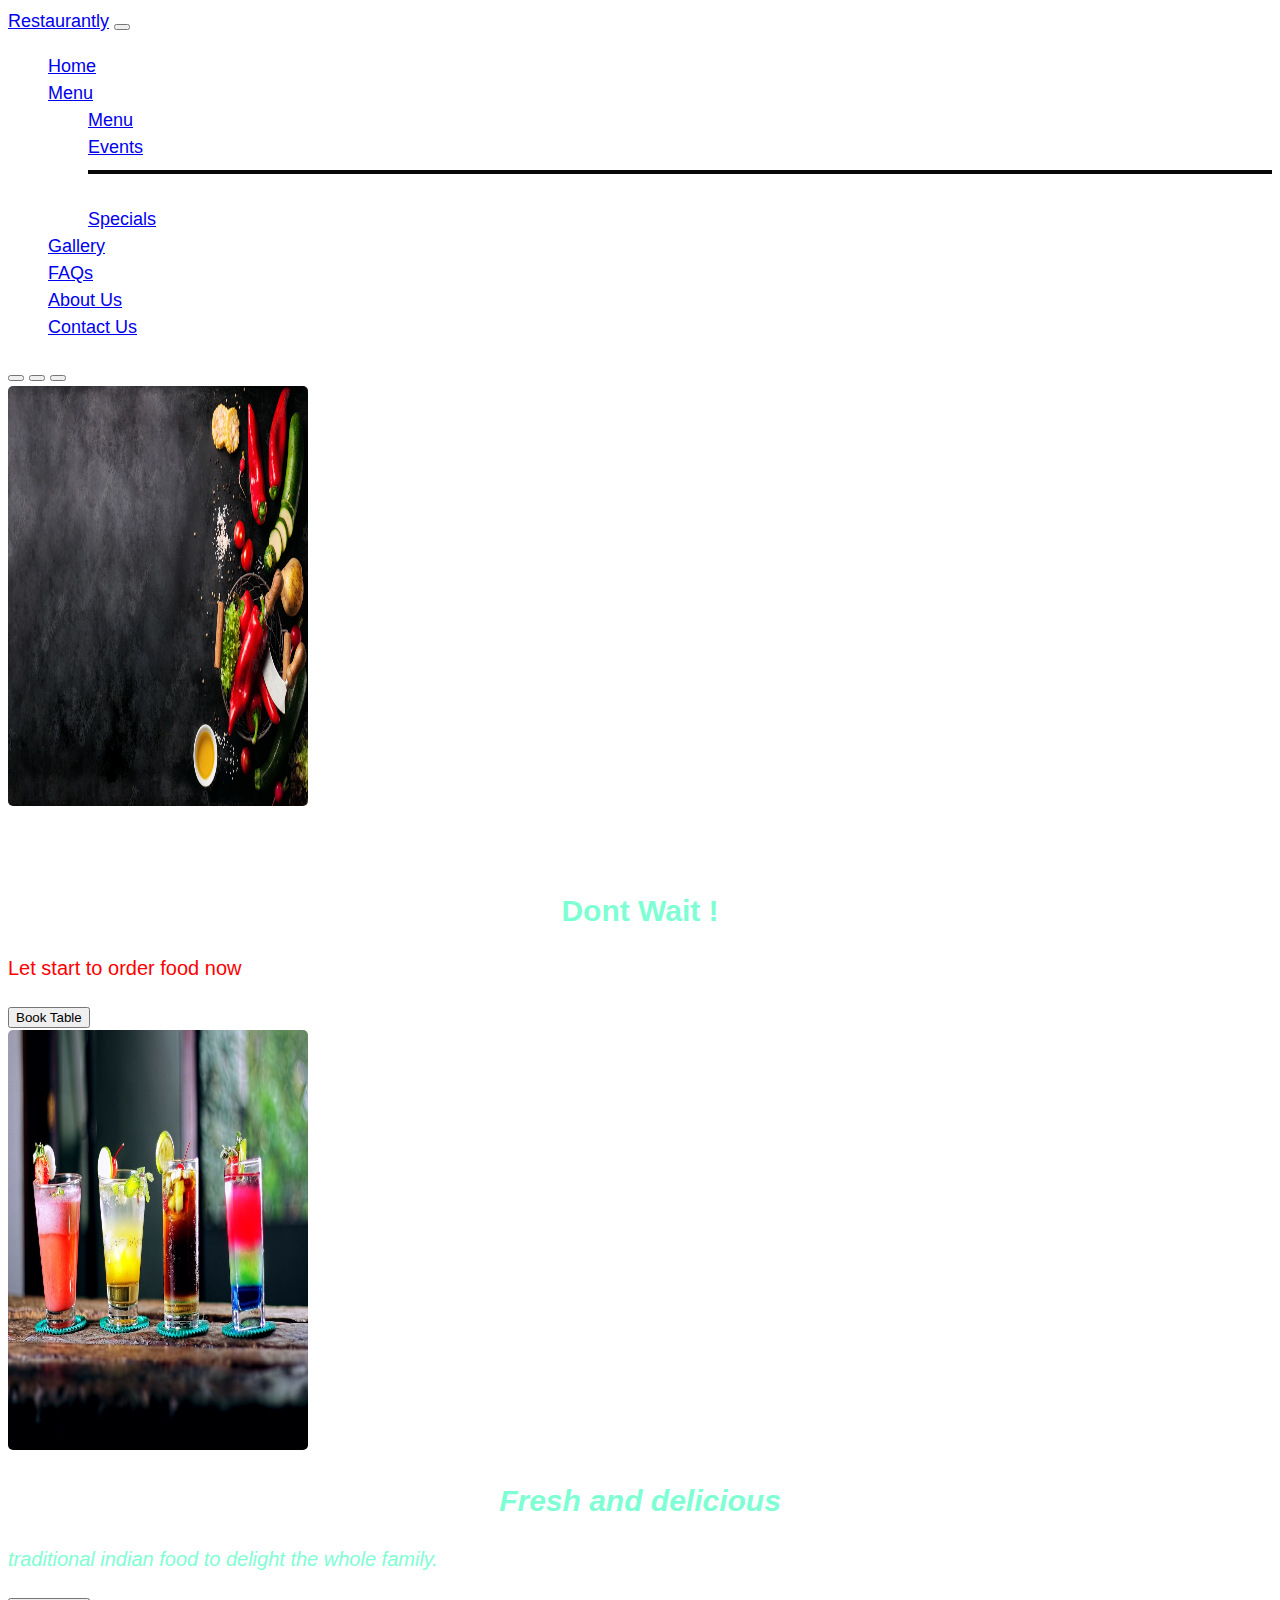
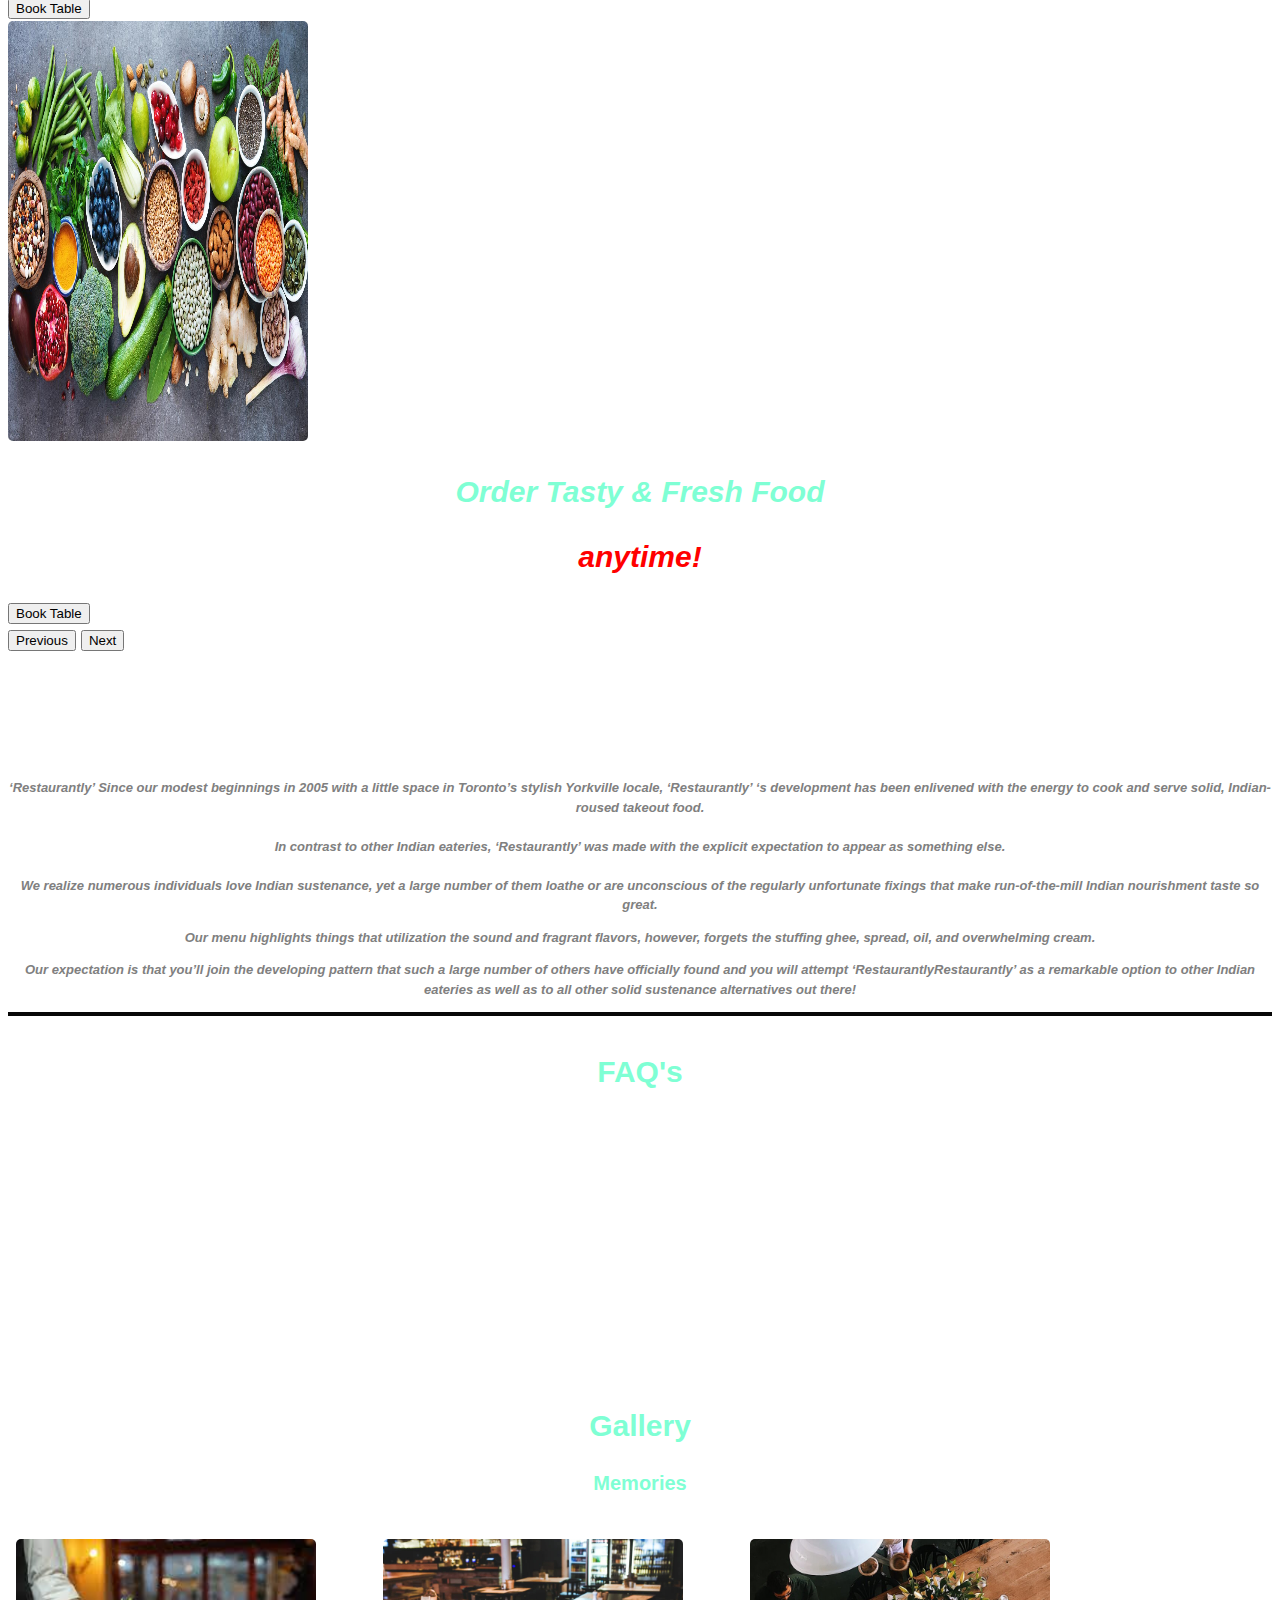
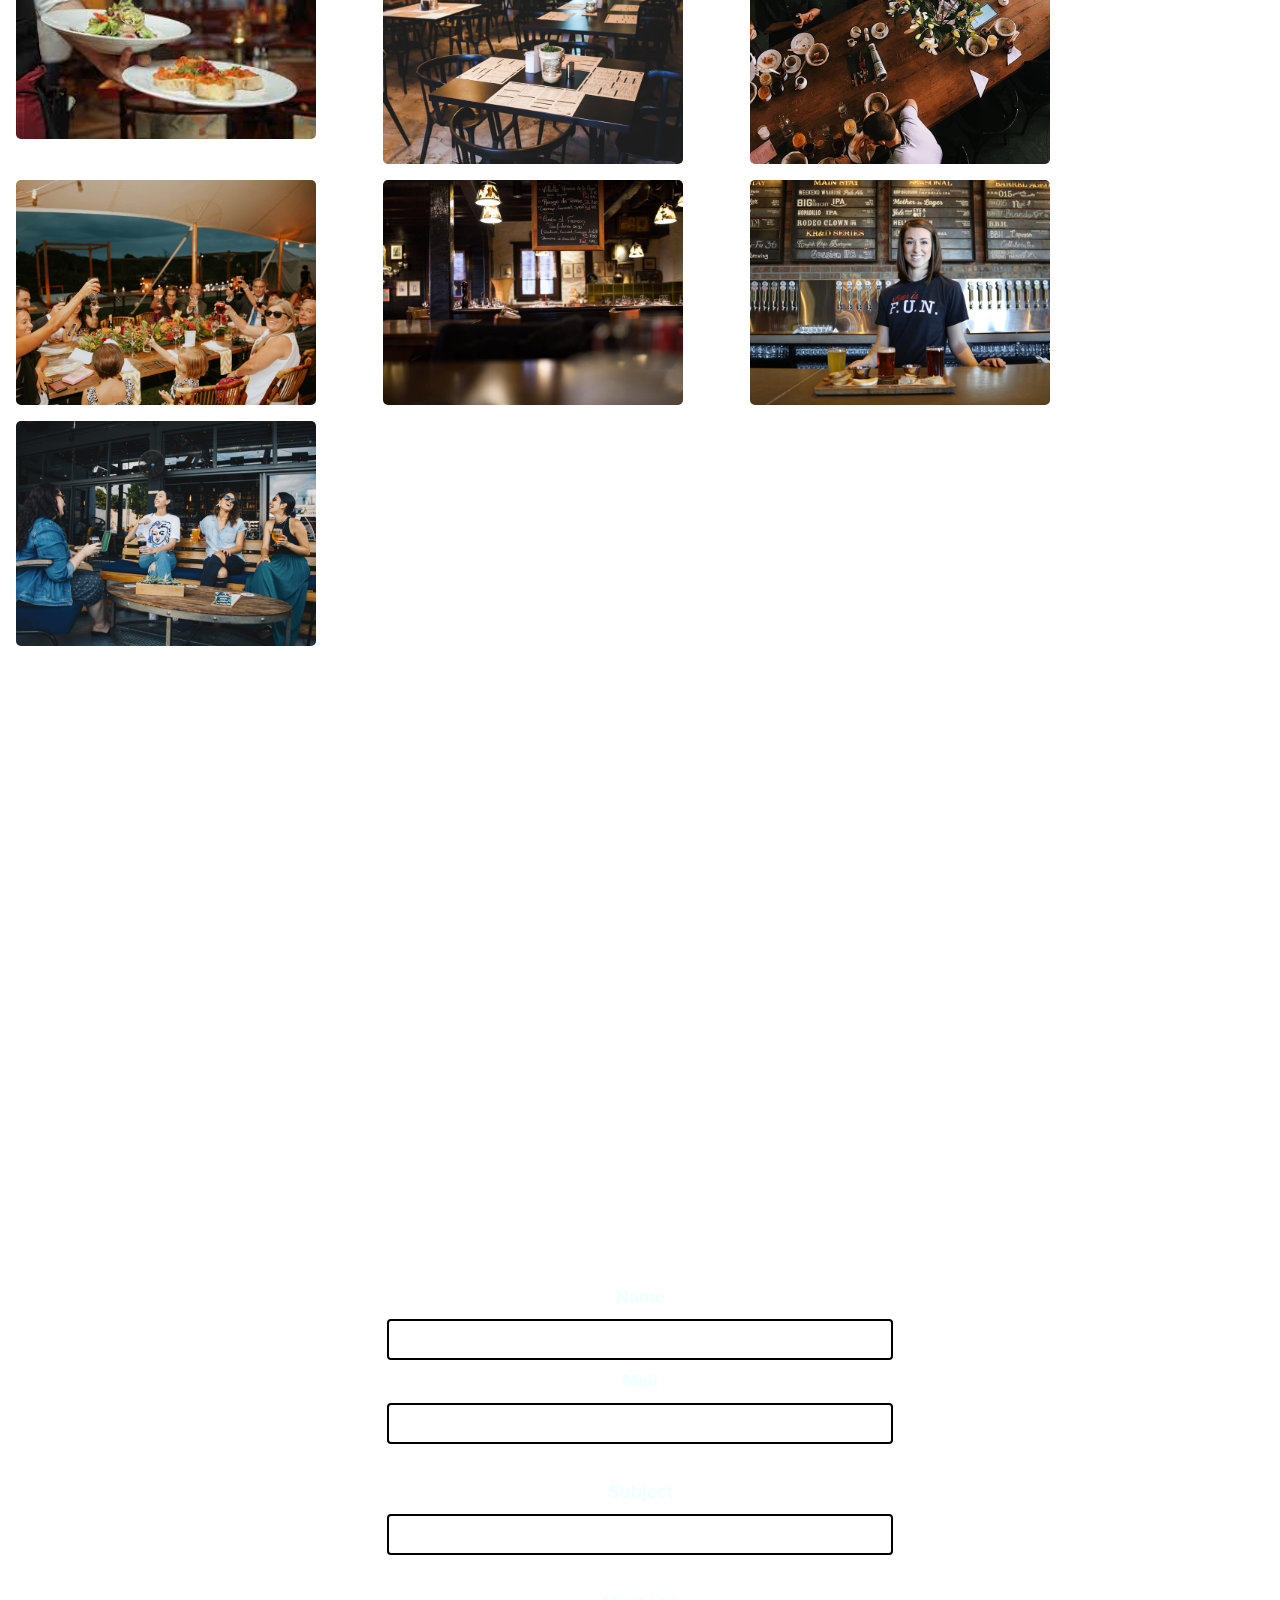
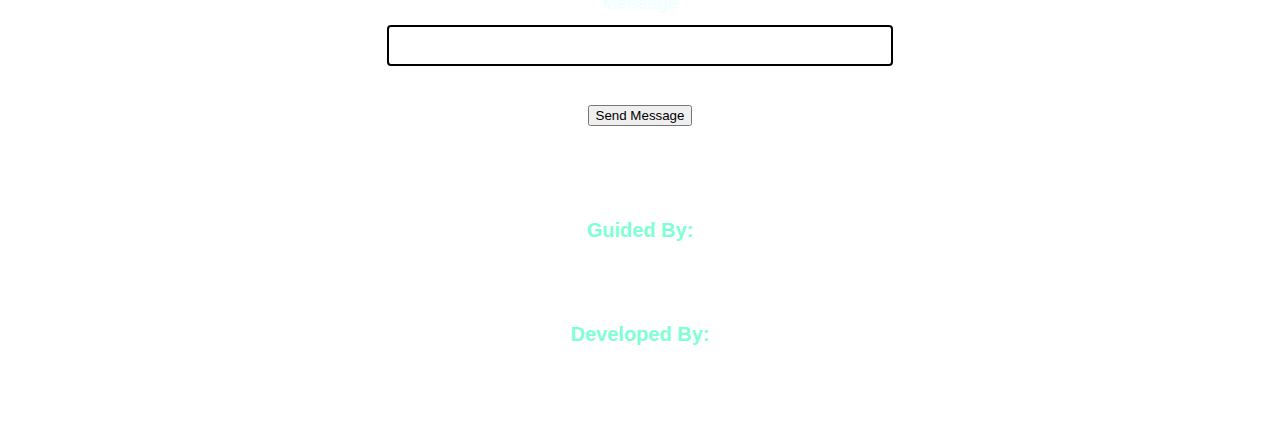
<file: index.html>
<!DOCTYPE html>
<html lang="en">

<head>
  <title>Restaurant website</title>
  <meta charset="utf-8">
  <meta name="viewport" content="width=device-width, initial-scale=1">

  <link href="https://cdn.jsdelivr.net/npm/bootstrap@5.1.3/dist/css/bootstrap.min.css" rel="stylesheet"
    integrity="sha384-1BmE4kWBq78iYhFldvKuhfTAU6auU8tT94WrHftjDbrCEXSU1oBoqyl2QvZ6jIW3" crossorigin="anonymous">

  <link rel="stylesheet" href="./style.css">


  <style>
    .carousel-caption {
      top: 0;
      bottom: auto;
    }

    body {
      background-image: url('./img/food2.jpg');
      background-repeat: no-repeat;
      background-attachment: fixed;
      background-size: 100% 100%;
    }

    input[type=text] {
      width: 40%;
      padding: 12px 12px;
      margin: 8px 0;
      box-sizing: border-box;
      border: 1px solid azure;
      outline: auto;
      text-align: left;
    }

    label {
      color: azure;
    }


    input[type=text]:focus {
      background-color: rgb(96, 98, 98);
      font-weight: bold;
    }


    body {
      background-image: url("https://b.zmtcdn.com/mx-onboarding-hero87f77501659a5656cad54d98e72bf0d81627911821.webp");
    }

    .gal_heading {
      font-size: 24px;
      font-family: Arial, Helvetica, sans-serif;
      text-align: center;
      color: aquamarineo;
    }

    h1 {
      text-align: center;
      color: aquamarine;
      font-size: 30px;

    }

    p {
      font-size: 20px;
      color: aquamarine;
    }

    main {
      margin-centre: 300px;
    }

    .gal {
      display: flex;
      float: left;
      width: 300px;
      padding: 8px;
      padding-right: 59px;
    }

    img {
      width: 300px;
      border-radius: 5px;

    }

    img:hover {
      transform: scale(2, 2);
      transition: 0.01s;
    }
  </style>

</head>

<body>

  <nav class="navbar navbar-expand-lg navbar-dark bg-dark">
    <div class="container-fluid">
      <a class="navbar-brand" href="#">Restaurantly</a>
      <button class="navbar-toggler" type="button" data-bs-toggle="collapse" data-bs-target="#navbarSupportedContent"
        aria-controls="navbarSupportedContent" aria-expanded="false" aria-label="Toggle navigation">
        <span class="navbar-toggler-icon"></span>
      </button>
      <div class="collapse navbar-collapse" id="navbarSupportedContent">
        <ul class="navbar-nav ms-auto mb-2 mb-lg-0">
          <li class="nav-item">
            <a class="nav-link active" aria-current="page" href="#">Home</a>
          </li>

          <li class="nav-item dropdown">
            <a class="nav-link dropdown-toggle" href="./menu.html" id="navbarDropdown" role="button"
              data-bs-toggle="dropdown" aria-expanded="false">
              Menu
            </a>
            <ul class="dropdown-menu" aria-labelledby="navbarDropdown">
              <li><a class="dropdown-item" href="./menu.html">Menu</a></li>
              <li><a class="dropdown-item" href="./booktable.html">Events</a></li>
              <li>
                <hr class="dropdown-divider">
              </li>
              <li><a class="dropdown-item" href="./menu.html">Specials</a></li>
            </ul>
          </li>
          <li class="nav-item">
            <a class="nav-link" href="#Gallery">Gallery</a>
          </li>
          <li class="nav-item">
            <a class="nav-link" href="#FAQs">FAQs</a>
          </li>
          <li class="nav-item">
            <a class="nav-link" href="./aboutus.html">About Us</a>
          </li>
          <li class="nav-item">
            <a class="nav-link" href="#contactus">Contact Us</a>
          </li>
        </ul>

      </div>
    </div>
  </nav>


  <header>
    <div id="carouselExampleCaptions" class="carousel slide" data-bs-ride="carousel">
      <div class="carousel-indicators">
        <button type="button" data-bs-target="#carouselExampleCaptions" data-bs-slide-to="0" class="active"
          aria-current="true" aria-label="Slide 1"></button>
        <button type="button" data-bs-target="#carouselExampleCaptions" data-bs-slide-to="1"
          aria-label="Slide 2"></button>
        <button type="button" data-bs-target="#carouselExampleCaptions" data-bs-slide-to="2"
          aria-label="Slide 3"></button>
      </div>
      <div class="carousel-inner">
        <div class="carousel-item active">
          <img src="./img/car3.jpg" class="d-block w-100" alt="img\i1.jpeg" width="600" height="420">
          <div class="carousel-caption d-none d-md-block">

            <h6>Are you hungry?</h6>
            <h1>Dont Wait !</h1>
            <p style="color:rgb(255, 0, 0);">Let start to order food now</p>
            <a href="./booktable.html"><button type="button" class="btn btn-outline-warning">Book Table</button></a>
          </div>
        </div>
        <div class="carousel-item">
          <img src="./img/car4.jpg" class="d-block w-100" alt="img\i2.jpeg" width="600" height="420">
          <div class="carousel-caption d-none d-md-block">

            <h1><i>Fresh and delicious</i></h1>
            <p><i>traditional indian food to delight the whole family.</i></p>
            <a href="./booktable.html"><button type="button" class="btn btn-outline-warning">Book Table</button></a>
          </div>
        </div>
        <div class="carousel-item">
          <img src="./img/car2.jpg" class="d-block w-100" alt="img\i3.jpeg" width="600" height="420">
          <div class="carousel-caption d-none d-md-block">

            <h1><i>Order Tasty & Fresh Food </i></h1>
            <h1 style="color:Red"><i>anytime!</i></h1>

            <a href="file:///D:/Supriya/HTML/Bootstrap/aboutus.html"><button type="button"
                class="btn btn-outline-warning">Book Table</button></a>
          </div>
        </div>
      </div>

      <button class="carousel-control-prev" type="button" data-bs-target="#carouselExampleCaptions"
        data-bs-slide="prev">
        <span class="carousel-control-prev-icon" aria-hidden="true"></span>
        <span class="visually-hidden">Previous</span>
      </button>
      <button class="carousel-control-next" type="button" data-bs-target="#carouselExampleCaptions"
        data-bs-slide="next">
        <span class="carousel-control-next-icon" aria-hidden="true"></span>
        <span class="visually-hidden">Next</span>
      </button>

    </div>
  </header>



  <!-- <right>
    <img src="img\about.jpeg"align="right" height="200"width="250"/>
    </right> -->
    <div id="About Us" style="text-align: center;"> 

   <h1 style="color:white;"><b>About Us<b></h1><i> -->
    <p style="color:grey;font-size:small;">‘Restaurantly’ Since our modest beginnings in 2005 with a little space in Toronto’s stylish Yorkville locale, ‘Restaurantly’ ‘s development has been enlivened with the energy to cook and serve solid, Indian-roused takeout food.
<br><br>
In contrast to other Indian eateries, ‘Restaurantly’ was made with the explicit expectation to appear as something else.
<br><br>
We realize numerous individuals love Indian sustenance, yet a large number of them loathe or are unconscious of the regularly unfortunate fixings that make run-of-the-mill Indian nourishment taste so great.
<br></p>

<p style="color:grey;font-size:small;">
Our menu highlights things that utilization the sound and fragrant flavors, however, forgets the stuffing ghee, spread, oil, and overwhelming cream.


</p>
<p style="color:grey;font-size:small;">



Our expectation is that you’ll join the developing pattern that such a large number of others have officially found and you will attempt ‘RestaurantlyRestaurantly’ as a remarkable option to other Indian eateries as well as to all other solid sustenance alternatives out there!
</p>  

</i>
</div>
  <!-- <div id="aboutus" style="background-color: black; color: white; background-image: url(./img/about.jpeg);">
    <br>
    <hr style="color: white; border: 2px solid;">

    <u>
      <h1 style="text-align: center;">About Us</h1>
    </u>
    <hr style="color: white; border: 2px solid;">

    <br> <br>
    <p style="color: rgb(253, 252, 252); font-size: 22px; text-align: center; ">
      ‘Restaurantly’ Since our modest beginnings in 2005 with a little
      space in
      Toronto’s stylish Yorkville locale, ‘Restaurantly’ ‘s development has been enlivened with the energy to cook
      and serve solid, Indian-roused takeout food.
      <br>
      In contrast to other Indian eateries, ‘Restaurantly’ was made with the explicit expectation to appear as
      something else.
      <br>
      We realize numerous individuals love Indian sustenance, yet a large number of them loathe or are unconscious
      of the regularly unfortunate fixings that make run-of-the-mill Indian nourishment taste so great.
      <br>

    </p>

    <p style="color: rgb(253, 252, 252); font-size: 22px; text-align: center;">
      Our menu highlights things that utilization the sound and fragrant flavors, however, forgets the stuffing
      ghee, spread, oil, and overwhelming cream.


    </p>
    <p style="color: rgb(253, 252, 252); font-size: 22px; text-align: center; ">

      Our expectation is that you’ll join the developing pattern that such a large number of others have officially
      found and you will attempt ‘RestaurantlyRestaurantly’ as a remarkable option to other Indian eateries as well
      as to all other solid sustenance alternatives out there!
    </p>
    <br> <br>

  </div>
   -->
  
  
  <hr>
  <hr style="color: white; border: 2px solid;">

  <div id="FAQs" style="text-align: center;">
    <div class="ab">
      <u>
        <h1 style="text-align: center;">FAQ's</h1>
      </u>
      <hr style="color: white; border: 2px solid;">

      <div class="p-3 mb-2 bg-secondary text-white">Restaurant Timing</div>
      <div class="p-3 mb-2 bg-success text-white">Is sevice is online?</div>
      <div class="p-3 mb-2 bg-danger text-white">How do I Make a regular Table Booking?</div>
      <div class="p-3 mb-2 bg-warning text-dark">How do I book a Bookable-Special?</div>
      <div class="p-3 mb-2 bg-info text-dark">What happens if I'm running late?</div>
      <div class="p-3 mb-2 bg-light text-dark">How do I cancel a booking?</div>


    </div>
  </div>

  <div id="Gallery">

    <br> <br> <br>
    <hr style="color: white; border: 2px solid;">
    <u>
      <h1>Gallery</h1>
    </u>
    <p style="text-align: center;">Memories</p>
    <!-- </header> -->
    <hr style="color: white; border: 2px solid;">
    <main>
      <div class="gal"><img src="./img/gal1.jpg"></div>
      <div class="gal"><img src="./img/gal4.jpg"></div>
      <div class="gal"><img src="./img/gal3.jpg"></div>
      <div class="gal"><img src="./img/gal5.jpg"></div>
      <div class="gal"><img src="./img/gal6.jpg"></div>
      <div class="gal"><img src="./img/gal7.jpg"></div>
      <div class="gal"><img src="./img/gal8.jpg"></div>
      <!-- <div class="gal"><img src="./img/gal10.jpg"></div> -->
      

    </main>

</div>

  


  <!-- </body>

</html> -->
  <!-- <img src="./img/back.webp" class="img-fluid" alt="..."> -->
  <hr style="color: white; border: 2px solid;">
  <hr style="color: white; border: 2px solid;">

  <br> <br> <br> <br> <br> <br> <br> <br>

  <br> <br> <br> <br> <br> <br> <br> <br>
  <br> <br> <br> <br> <br> <br> <br> <br>
  <br> <br> <br> <br> <br> <br> <br> <br>

  <br> <br> <br> <br> <br> <br> <br> <br>
  <br> <br> <br> <br>
  <hr style="color: white; border: 2px solid;">


  <div id="contactus" style="text-align: center;">

    <h1 style="color: white; font-size: 30px;">Contact Us</h1>
    <hr style="color: white; border: 2px solid;">

    <br>

    <form action="index.html">
      <label for="fname">Name</label><br>
      <input type="text" id="fname" name="fname" value=""><br>
      <label for="lname">Mail</label><br>
      <input type="text" id="lname" name="lname" value=""><br><br>
      <label for="lname">Subject</label><br>
      <input type="text" id="lname" name="lname" value=""><br><br>
      <label for="lname">Message</label><br>
      <input type="text" id="lname" name="lname" value=""><br><br>
      <b><input type="submit" value="Send Message"></b>
    </form>
    <br> <br>

  </div>
  <hr style="color: white; border: 2px solid;">
  <footer style="text-align: center;">
    <p>Guided By:<br>
    <h6 style="color: white;">Praful Bhandare Sir</h6>
    </p>
    <p>Developed By:<br>
    <h6 style="color: white;">Pooja, Shweta, Snehal, Supriya & Harshada</h6>

    </p>

  </footer>
  <hr style="color: white; border: 2px solid;">


  <!-- 
  </header> -->
  <script src="https://cdn.jsdelivr.net/npm/@popperjs/core@2.11.5/dist/umd/popper.min.js"
    integrity="sha384-Xe+8cL9oJa6tN/veChSP7q+mnSPaj5Bcu9mPX5F5xIGE0DVittaqT5lorf0EI7Vk"
    crossorigin="anonymous"></script>
  <script src="https://cdn.jsdelivr.net/npm/bootstrap@5.2.0-beta1/dist/js/bootstrap.min.js"
    integrity="sha384-kjU+l4N0Yf4ZOJErLsIcvOU2qSb74wXpOhqTvwVx3OElZRweTnQ6d31fXEoRD1Jy"
    crossorigin="anonymous"></script>

</body>

</html>
</file>
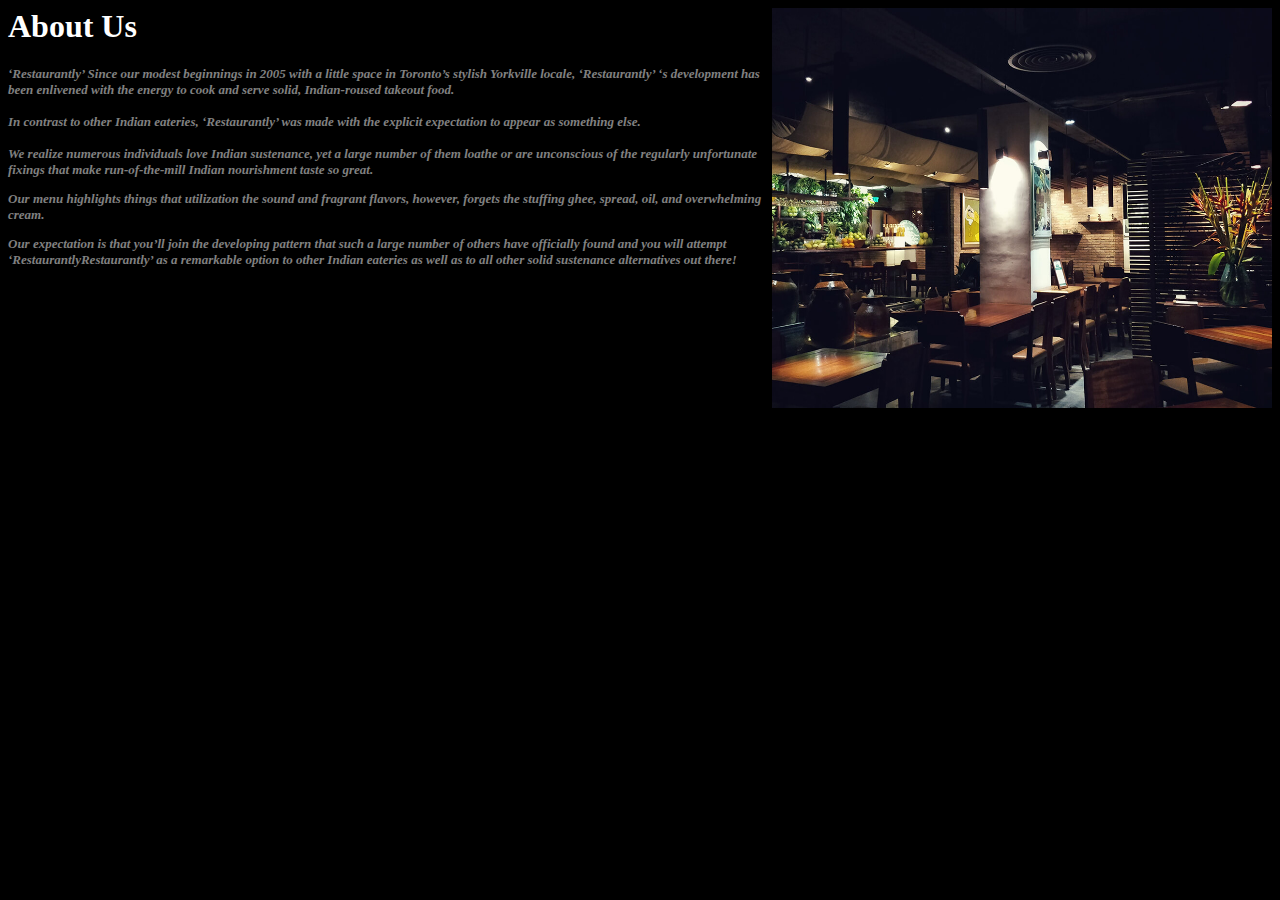
<file: aboutus.html>
<html>
   <body style="background-color:black">
      <right>
      <img src="img\about.jpeg"align="right" height="400"width="500"/>
      </right>
      

      <h1 style="color:white;"><b>About Us<b></h1><i>
      <p style="color:grey;font-size:small;">‘Restaurantly’ Since our modest beginnings in 2005 with a little space in Toronto’s stylish Yorkville locale, ‘Restaurantly’ ‘s development has been enlivened with the energy to cook and serve solid, Indian-roused takeout food.
<br><br>
In contrast to other Indian eateries, ‘Restaurantly’ was made with the explicit expectation to appear as something else.
<br><br>
We realize numerous individuals love Indian sustenance, yet a large number of them loathe or are unconscious of the regularly unfortunate fixings that make run-of-the-mill Indian nourishment taste so great.
<br></p>

<p style="color:grey;font-size:small;">
Our menu highlights things that utilization the sound and fragrant flavors, however, forgets the stuffing ghee, spread, oil, and overwhelming cream.


</p>
<p style="color:grey;font-size:small;">



Our expectation is that you’ll join the developing pattern that such a large number of others have officially found and you will attempt ‘RestaurantlyRestaurantly’ as a remarkable option to other Indian eateries as well as to all other solid sustenance alternatives out there!
 </p>  

</i>
</body>
</html>
</file>
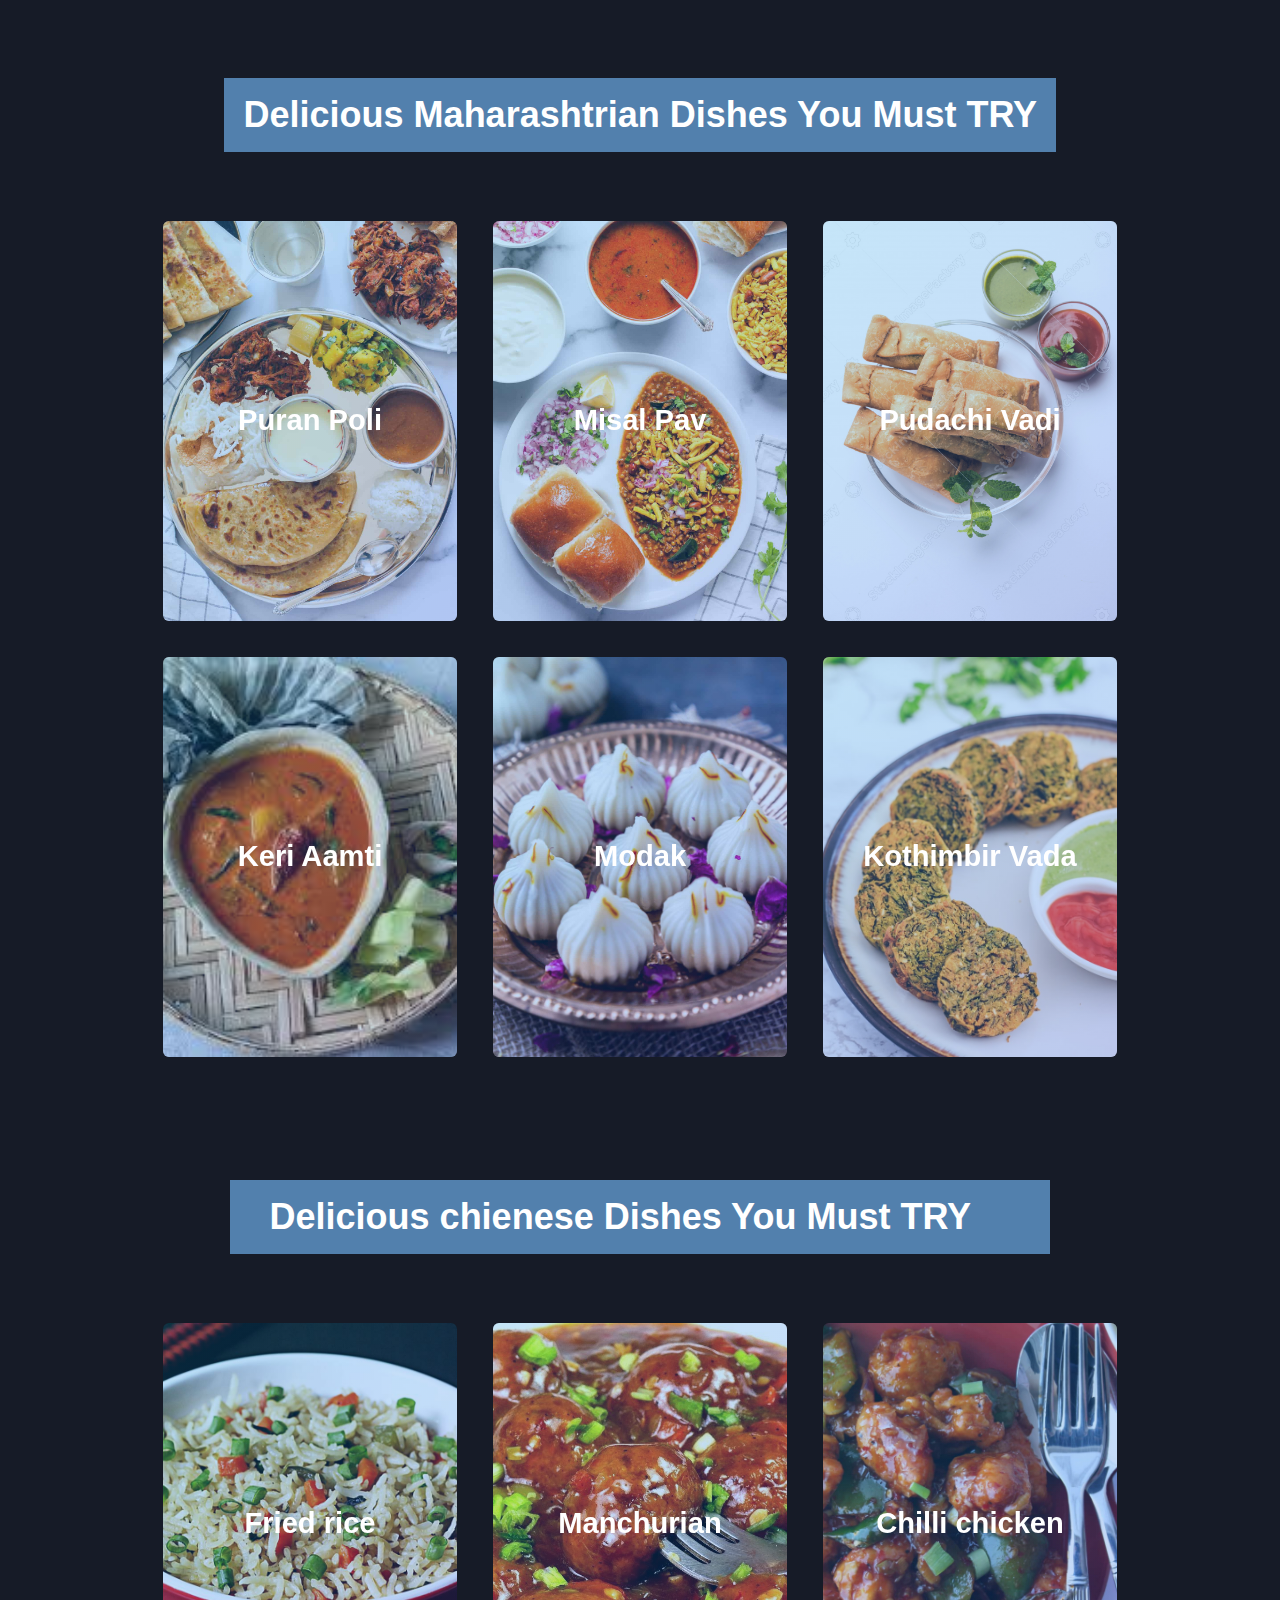
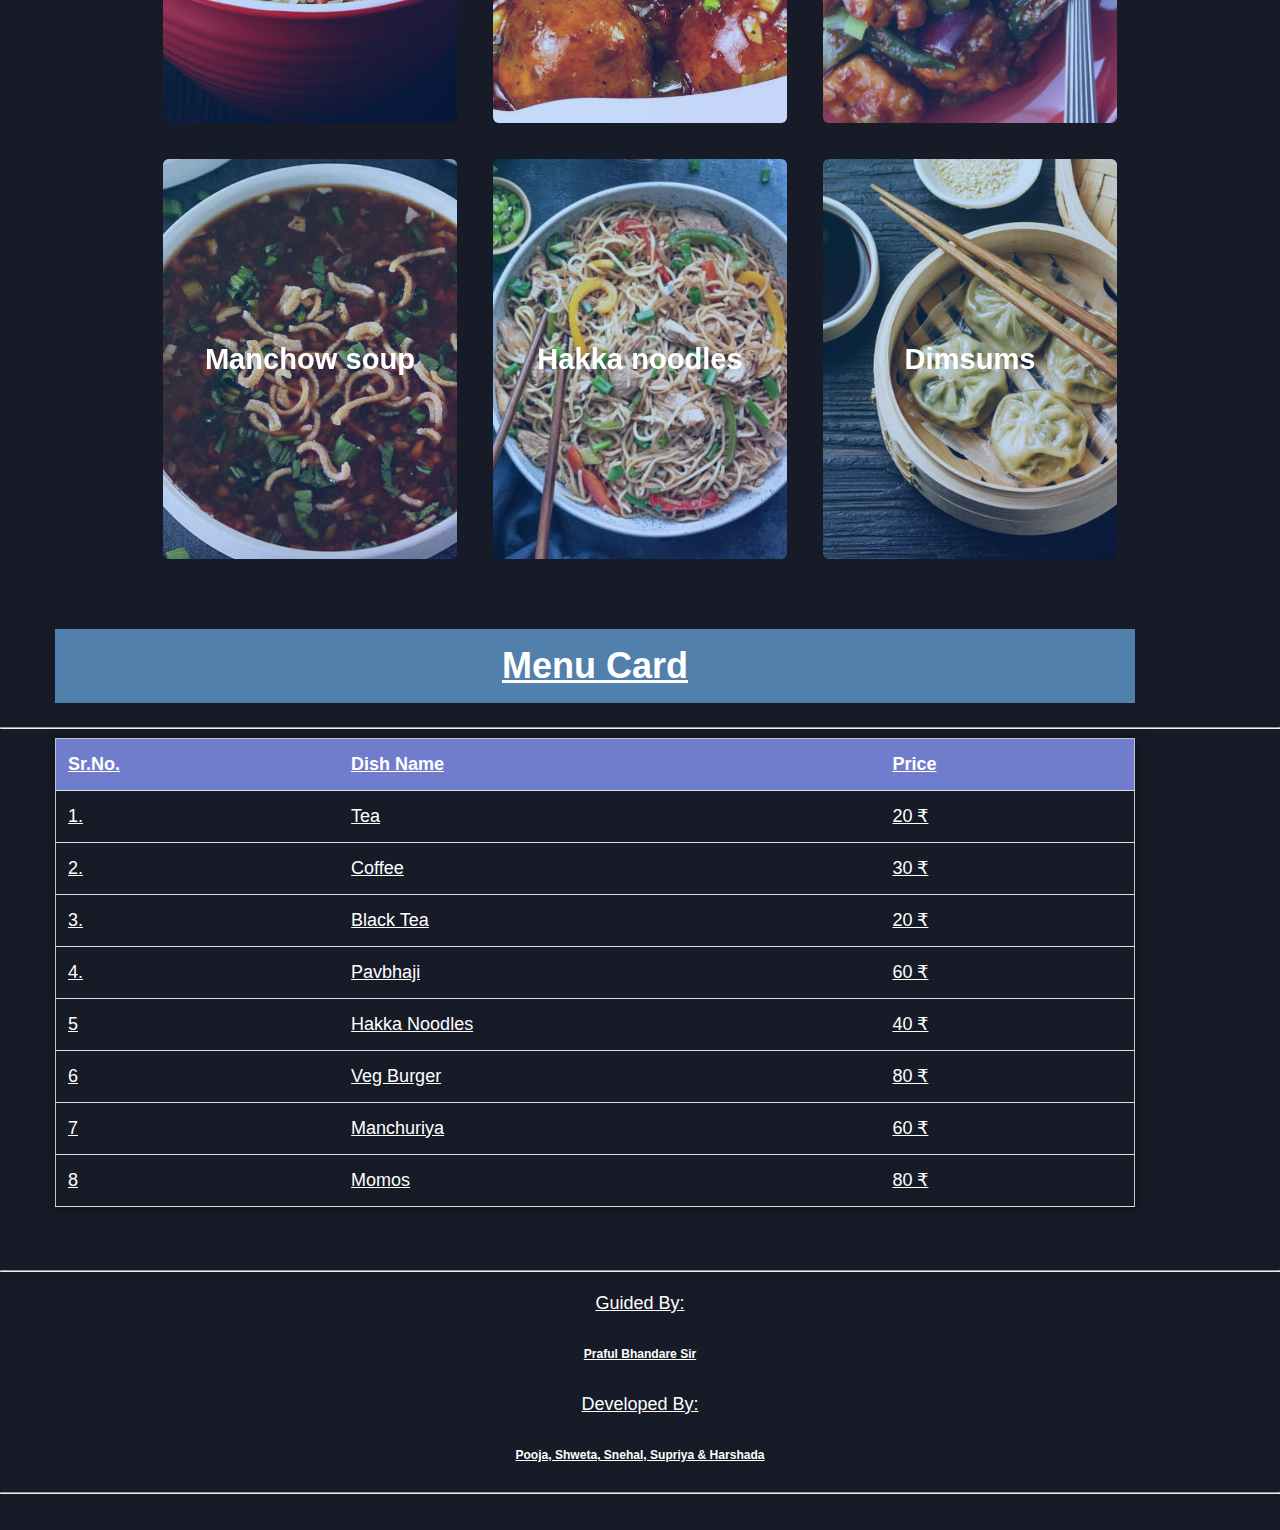
<file: menu.html>
<!DOCTYPE html>
<html lang="en">

<head>
        <meta charset="UTF-8">
        <meta http-equiv="X-UA-Compatible" content="IE=edge">
        <meta name="viewport" content="width=device-width, initial-scale=1.0">
        <title>Menus</title>
        <link rel="stylesheet" href="./css/menu.css">
</head>

<body>

        <div class="content">

                <a>
                        <br>
                        <br>

                        <h1 class="heading"> &nbsp; Delicious Maharashtrian Dishes You Must TRY &nbsp;
                        </h1>
                        <br>

                </a><a class="card" href="#!">
                        <div class="front" style="background-image: url(./img/puran-poli.jpg)">
                                <p>Puran Poli</p>
                        </div>
                        <div class="back">
                                <div>
                                        <p>Starting with one of the traditional dishes of Maharashtra, Puran Poli is a
                                                type of Indian sweet flatbread. It is made by stuffing chana, desiccated
                                                coconut, jaggery or cane sugar, and nutmeg powder into the flatbread
                                                which is made from wheat flour.
                                                <button class="button">Order Now
                                                </button>

                                        </p>
                                </div>
                        </div>
                </a><a class="card" href="#!">
                        <div class="front" style="background-image: url(./img/misalpav.jpg)">
                                <p>Misal Pav</p>
                        </div>
                        <div class="back">
                                <div>
                                        <p>One of the most famous Maharashtrian dishes which is deemed the king of this
                                                state’s street food. It is made of Misal which is a spicy curry made of
                                                moth beans and Pav which is an Indian bread roll.<button
                                                        class="button">Order Now</button></p>
                                </div>
                        </div>
                </a><a class="card" href="#!">
                        <div class="front" style="background-image: url(./img/pudachiwadi1.jpg)">
                                <p>Pudachi Vadi</p>
                        </div>
                        <div class="back">
                                <div>
                                        <p>Pudachi Vadi is made from a mixture of dried desiccated coconut, coriander
                                                leaves, chilli powder, and other Indian spices. This mixture is filled
                                                into an outer coating of gram flour which is then deep-fried. <button
                                                        class="button">Order Now</button></p>
                                </div>
                        </div>
                </a><a class="card" href="#!">
                        <div class="front" style="background-image: url(./img/kairichi-aamti.jpg)">
                                <p> Keri Aamti</p>
                        </div>
                        <div class="back">
                                <div>
                                        <p>It is a combination of sweet and spicy thick gravy which is made from raw
                                                mangoes and authentic Indian spices that is served with steamed white
                                                rice. When the fragrance of the spices combines with the tangy flavour
                                                of raw mangoes, the taste you experience is divine.<button
                                                        class="button">Order Now</button></p>
                                </div>
                        </div>
                </a><a class="card" href="#!">
                        <div class="front" style="background-image: url(./img/modak.jpg)">
                                <p>Modak</p>
                        </div>
                        <div class="back">
                                <div>
                                        <p>Another traditional dish of Maharashtra and the favourite of Lord Ganesh,
                                                Modak is a sweet dish that is savoured by everyone in the state. The
                                                authentic Modak is made from grated coconut mixed with jaggery which is
                                                then filled into an outer shell made from rice flour mixed with a little
                                                bit of maida.<button class="button">Order Now</button></p>
                                </div>
                        </div>
                </a><a class="card" href="#!">
                        <div class="front" style="background-image: url(./img/kothimbir-wada.jpg)">
                                <p>Kothimbir Vada</p>
                        </div>
                        <div class="back">
                                <div>
                                        <p>Kothimbir Vada! One of the tastiest Maharashtrian foods, this snack is made
                                                by mixing coriander leaves with besan and water along with some Indian
                                                spices and then steaming it to get a cake-like structure. It is cut into
                                                square pieces and finally served with some spicy chilly and mint
                                                chutney.<button class="button">Order Now</button></p>
                                </div>
                        </div>
                        <!-- </a><a class="card" href="#!">
                        <div class="front" style="background-image: url(./img/pandhra-rasa.jpg)">
                                <p>Pandhra Rassa</p>
                        </div>
                        <div class="back">
                                <div>
                                        <p>Rated amongst the top 10 Maharashtrian dishes in India, this delicacy is
                                                straight from the roots of Kolhapur. Pandhra Rassa is a soup that is
                                                prepared from the broth of chicken or mutton with a base of coconut
                                                milk, sliced onion, cashew paste, chilli, and other spices.<button
                                                        class="button">Order Now</button></p>
                                </div>
                        </div>
                </a><a class="card" href="#!">
                        <div class="front" style="background-image: url(./img/pavbhaji.jpg)">
                                <p>Pav Bhaji</p>
                        </div>
                        <div class="back">
                                <div>
                                        <p>One of the most famous Maharashtrian dishes – Pav Bhaji is what Marathi
                                                people live for. There is an unsaid understanding between Indians and
                                                Pav Bhaji which can be understood only when the delicious flavours of
                                                Pav Bhaji touch the tip of your tongue.

                                                <button class="button">Order Now</button>
                                        </p>
                                </div>
                        </div>
                </a><a class="card" href="#!">
                        <div class="front" style="background-image: url(./img/thalipith.jpg)">
                                <p>Thalipeeth</p>
                        </div>
                        <div class="back">
                                <div>
                                        <p>A multi-grain pancake, this famous Maharashtrian dish is also savoured in the
                                                regions of North Karnataka. Thalipeeth is made from a special type of
                                                flour called ‘bhajanee’ which comprises of roasted grains viz. rice,
                                                wheat, bajra, and jowar and legumes like chana and urad.<button
                                                        class="button">Order Now</button></p>
                                </div>
                        </div> -->
                </a>
        </div>

        <!-- chienese Section -->
        <br>
        <br>
        <div class="content">

                <a>
                        <br>
                        <h1 class="heading">&nbsp; &nbsp; Delicious chienese Dishes You Must TRY &nbsp;&nbsp;
                                &nbsp;&nbsp;&nbsp;&nbsp;
                        </h1>
                        <br>

                </a>



                <a class="card" href="#!">
                        <div class="front" style="background-image: url(./img/fried-rice.jpg)">
                                <p>Fried rice</p>
                        </div>
                        <div class="back">
                                <div>
                                        <p>
                                                It is the most famous Chinese food available in India. It is a winner
                                                across the board of all the dishes served in the Indian subcontinent.
                                                The Chinese prepare it by steaming rice with vegetables or meat, while
                                                in India we get a spicy and greasy version of it.

                                                <button class="button">Order Now
                                                </button>

                                        </p>
                                </div>
                        </div>
                </a>


                <a class="card" href="#!">
                        <div class="front" style="background-image: url(./img/manchuriyan.jpg)">
                                <p>Manchurian</p>
                        </div>
                        <div class="back">
                                <div>
                                        <p>This most popular Chinese dish gets its name from the province of Manchuria
                                                in China, but is in no way related to it, The dish was invented by
                                                Nelson Wang, an Indian chef of Chinese descent. Wang accepts that he
                                                only added soy sauce instead of garam masala to prepare this favourite
                                                dish of Indians.<button class="button">Order Now</button></p>
                                </div>
                        </div>
                </a><a class="card" href="#!">
                        <div class="front" style="background-image: url(./img/chilli-chicken.jpg)">
                                <p>Chilli chicken</p>
                        </div>
                        <div class="back">
                                <div>
                                        <p>Chinese don't dump chicken pieces into a vat of sauce. Chilli chicken is
                                                usually prepared from the offal of the bird. It is one of the cheapest
                                                food item available in China. The offal is barbequed, roasted or steamed
                                                with a sweet sauce to prepare the item <button class="button">Order
                                                        Now</button></p>
                                </div>
                        </div>
                </a><a class="card" href="#!">
                        <div class="front" style="background-image: url(./img/Manchow-soup.jpg)">
                                <p>Manchow soup</p>
                        </div>
                        <div class="back">
                                <div>
                                        <p>Indian manchow is a brown colored spicy soup in a soy base and has
                                                vegetables, fried noodles, and meat. It has no relation to the original
                                                Chinese soup or the province of Manchuria.
                                                <button class="button">Order Now</button>
                                        </p>
                                </div>
                        </div>
                </a><a class="card" href="#!">
                        <div class="front" style="background-image: url(./img/Hakka-noodles.jpg)">
                                <p>Hakka noodles
                                </p>
                        </div>
                        <div class="back">
                                <div>
                                        <p>Believe it or not, noodles is a popular street food item in China, and they
                                                don't always have it as the main dish. When they have it on their main
                                                menu, it is eaten in a bowl with a thick paste or broth to add flavour.
                                                It does not resemble the stir-fried noodles variety mixed with
                                                vegetables, meat, egg and spicy sauce we get in India.

                                                <button class="button">Order Now</button>
                                        </p>
                                </div>
                        </div>
                </a><a class="card" href="#!">
                        <div class="front" style="background-image: url(./img/Dimsums.jpg)">
                                <p> Dimsums</p>
                        </div>
                        <div class="back">
                                <div>
                                        <p>
                                                Dimsums are served in classy Chinese restaurants in India as a dish
                                                while momos are found in every other place. However, both these are not
                                                part of the main dish in China, but a tea-time snack and fillings range
                                                from sweet to savoury. The dish is steamed in a bamboo basket, and the
                                                intricate folds of the pouch show the skill of the chef. <button
                                                        class="button">Order Now</button></p>
                                </div>
                        </div>

        </div>



        <!-- Menu CArd -->

        <h1 class="menu-card-heading">Menu Card</h1>
        <hr>

        <div class="container">
                <table>
                        <tr id="menu-card">
                                <th>Sr.No.</th>
                                <th>Dish Name</th>
                                <th>Price</th>

                        </tr>
                        <tr>
                                <td>1.</td>
                                <td>Tea </td>
                                <td>20 &#8377;</td>


                        </tr>
                        <tr>
                                <td>2.</td>
                                <td>Coffee</td>
                                <td>30 &#8377;</td>


                        </tr>
                        <tr>
                                <td>3.</td>
                                <td>Black Tea</td>
                                <td>20 &#8377;</td>


                        </tr>
                        <tr>
                                <td>4.</td>
                                <td>Pavbhaji</td>
                                <td> 60 &#8377;</td>


                        </tr>
                        <tr>
                                <td>5</td>
                                <td>Hakka Noodles</td>
                                <td>40 &#8377;</td>


                        </tr>
                        <tr>
                                <td>6</td>
                                <td>Veg Burger</td>
                                <td>80 &#8377; </td>


                        </tr>
                        <tr>
                                <td>7</td>
                                <td>Manchuriya</td>
                                <td>60 &#8377; </td>


                        </tr>
                        <tr>
                                <td>8</td>
                                <td>Momos</td>
                                <td>80 &#8377; </td>


                        </tr>

                </table>
        </div>
        <br> <br>
        <hr>
        <footer style="text-align: center;">
                <p>Guided By:<br>
                <h6 style="color: white;">Praful Bhandare Sir</h6>
                </p>
                <p>Developed By:<br>
                <h6 style="color: white;">Pooja, Shweta, Snehal, Supriya & Harshada</h6>

                </p>

        </footer>
        <hr>
</body>

</html>
</file>
<file: style.css>
/* .body {
  padding: 0;
  margin: 0;
} */
/* 
aboutus {
} */

html {
  font-size: 18px;
  line-height: 1.5;
  font-weight: 300;
  color: #fff;
  font-family: 'Nunito Sans', sans-serif;
}

hr {
  border: 2px solid rgb(7, 7, 7);
}

.aboutus {
  margin: 20px;
  font-style: italic;
}

input[type='text'] {
  width: 40%;
  padding: 12px 12px;
  margin: 8px 0;
  box-sizing: border-box;
  border: 1px solid azure;
  outline: none;
}

label {
  color: rgb(8, 8, 8);
}

input[type='text']:focus {
  background-color: azure;
  font-weight: bold;
}

.carousel-caption {
  top: 0;
  bottom: auto;
}
.contact {
  background-image: url('./img/food2.jpg');
  background-repeat: no-repeat;
  background-attachment: fixed;
  background-size: 100% 100%;
}
/* 
.contact .h1 {
  font-family: 'Times New Roman', Times, serif;
  color: rgb(9, 9, 9);
  text-align: center;
} */

.forms {
  font-family: 'Times New Roman', Times, serif;
  font-style: italic;
  color: rgb(243, 243, 243);
}

.submit {
  font-size: 25px;
  border: 0ex;
}
</file>
<file: css/menu.css>
*,
*:before,
*:after {
  box-sizing: border-box;
}

html {
  font-size: 18px;
  line-height: 1.5;
  font-weight: 300;
  color: #fff;
  font-family: 'Nunito Sans', sans-serif;
}

body {
  margin: 0;
  padding: 0;
  height: 100vh;
  background-color: #161b27;
  background-attachment: fixed;
}

.content {
  display: flex;
  margin: 0 auto;
  justify-content: center;
  align-items: center;
  flex-wrap: wrap;
  max-width: 1000px;
}

.card {
  color: inherit;
  cursor: pointer;
  width: calc(33% - 2rem);
  min-width: calc(33% - 2rem);
  height: 400px;
  min-height: 400px;
  perspective: 1000px;
  margin: 1rem;
  position: relative;
}
@media screen and (max-width: 800px) {
  .card {
    width: calc(50% - 2rem);
  }
}
@media screen and (max-width: 500px) {
  .card {
    width: 100%;
  }
}

.front,
.back {
  display: flex;
  border-radius: 6px;
  background-position: center;
  background-size: cover;
  text-align: center;
  justify-content: center;
  align-items: center;
  position: absolute;
  height: 100%;
  width: 100%;
  -webkit-backface-visibility: hidden;
  backface-visibility: hidden;
  transform-style: preserve-3d;
  transition: ease-in-out 600ms;
  color: black;
}

.front {
  background-size: cover;
  padding: 2rem;
  font-size: 1.618rem;
  font-weight: 600;
  color: #fff;
  overflow: hidden;
  font-family: Poppins, sans-serif;
}
.front:before {
  position: absolute;
  display: block;
  content: '';
  top: 0;
  left: 0;
  right: 0;
  bottom: 0;
  background: linear-gradient(135deg, #1a9be6, #1a57e6);
  opacity: 0.25;
  z-index: -1;
}
.card:hover .front {
  transform: rotateY(180deg);
}
.card:nth-child(even):hover .front {
  transform: rotateY(-180deg);
}

.back {
  background: #fff;
  transform: rotateY(-180deg);
  padding: 0 2em;
}
.back .button {
  background: linear-gradient(135deg, #1a9be6, #1a57e6);
}
.back .button:before {
  box-shadow: 0 0 10px 10px rgba(26, 87, 230, 0.25);
  background-color: rgba(26, 87, 230, 0.25);
}
.card:hover .back {
  transform: rotateY(0deg);
}
.card:nth-child(even) .back {
  transform: rotateY(180deg);
}
.card:nth-child(even) .back .button {
  background: linear-gradient(135deg, #1a9be6, #1a57e6);
}
.card:nth-child(even) .back .button:before {
  box-shadow: 0 0 10px 10px rgba(230, 26, 60, 0.25);
  background-color: rgba(230, 26, 60, 0.25);
}
.card:nth-child(even):hover .back {
  transform: rotateY(0deg);
}
.button {
  transform: translateZ(40px);
  cursor: pointer;
  -webkit-backface-visibility: hidden;
  backface-visibility: hidden;
  font-weight: bold;
  color: #fff;
  padding: 0.5em 1em;
  border-radius: 100px;
  font: inherit;
  border: none;
  position: relative;
  transform-style: preserve-3d;
  transition: 300ms ease;
}
.button:before {
  transition: 300ms ease;
  position: absolute;
  display: block;
  content: '';
  transform: translateZ(-40px);
  -webkit-backface-visibility: hidden;
  backface-visibility: hidden;
  height: calc(100% - 20px);
  width: calc(100% - 20px);
  border-radius: 100px;
  left: 10px;
  top: 16px;
}
.button:hover {
  transform: translateZ(55px);
}
.button:hover:before {
  transform: translateZ(-55px);
}
.button:active {
  transform: translateZ(20px);
}
.button:active:before {
  transform: translateZ(-20px);
  top: 12px;
}

/* menu card css */
/* body {
  padding: 0px;
  margin: 0;
  font-family: Verdana, Geneva, Tahoma, sans-serif;
} */

.menu-card-heading {
  width: 30em;
  margin-left: 55px;
}

table {
  margin-left: 55px;
  position: static;
  left: 4em;
  right: 4em;
  border-collapse: collapse;
  transform: rotate(5turn);
  width: 60em;
  height: 6em;
  border: 1px solid #bdc3c7;
  box-shadow: 2px 2px 12px rgba(0, 0, 0, 0.2), -1px -1px 8px rgba(0, 0, 0, 0.2);
}

tr {
  transition: all 0.2s ease-in;
  cursor: pointer;
}

th,
td {
  padding: 12px;
  text-align: left;
  border-bottom: 1px solid #ddd;
}

#menu-card {
  background-color: #707dcd;
  color: #fff;
  align-items: center;
}

h1 {
  font-weight: 600;
  text-align: center;
  background-color: #5280ad;
  color: #fff;
  padding: 10px 0px;
}

tr:hover {
  background-color: #5280ad;
  transform: scale(1.02);
  box-shadow: 2px 2px 12px rgba(0, 0, 0, 0.2), -1px -1px 8px rgba(0, 0, 0, 0.2);
}

@media only screen and (max-width: 768px) {
  table {
    width: 90%;
  }
}
</file>
